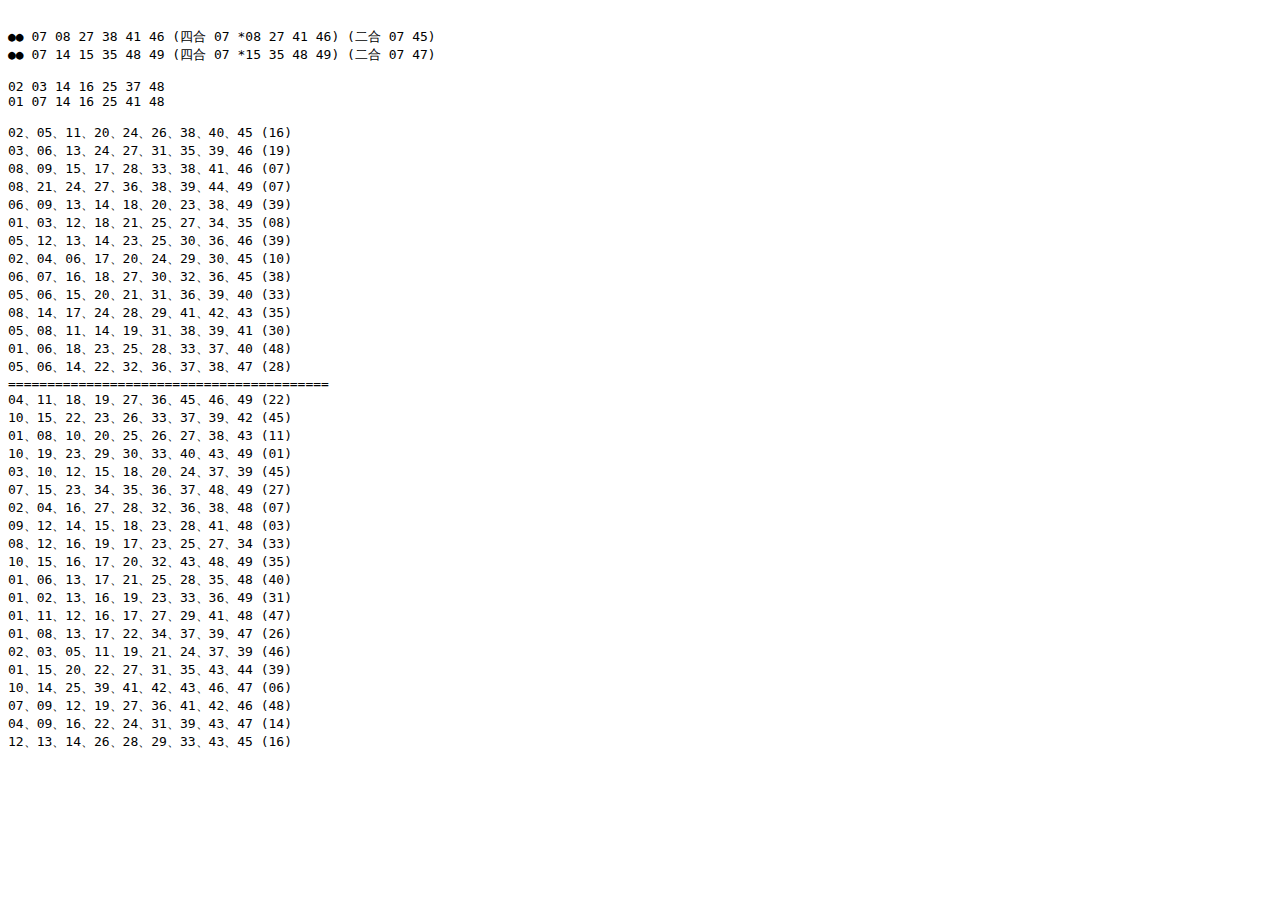
<file: big.htm>
<!DOCTYPE html>
<html lang="zh-Hant-TW">
<head>
	<meta name="viewport" content="width=device-width, initial-scale=1, shrink-to-fit=no" />
	<meta http-equiv="content-type" content="text/html;charset=utf-8" />	
	<title>大樂透號碼(春節加碼)</title>
</head>
<body>
<pre>

●● 07 08 27 38 41 46 (四合 07 *08 27 41 46) (二合 07 45)
●● 07 14 15 35 48 49 (四合 07 *15 35 48 49) (二合 07 47)

02 03 14 16 25 37 48
01 07 14 16 25 41 48 

02、05、11、20、24、26、38、40、45 (16)
03、06、13、24、27、31、35、39、46 (19)
08、09、15、17、28、33、38、41、46 (07)
08、21、24、27、36、38、39、44、49 (07)
06、09、13、14、18、20、23、38、49 (39)
01、03、12、18、21、25、27、34、35 (08)
05、12、13、14、23、25、30、36、46 (39)
02、04、06、17、20、24、29、30、45 (10)     
06、07、16、18、27、30、32、36、45 (38)
05、06、15、20、21、31、36、39、40 (33)
08、14、17、24、28、29、41、42、43 (35)
05、08、11、14、19、31、38、39、41 (30)
01、06、18、23、25、28、33、37、40 (48)
05、06、14、22、32、36、37、38、47 (28)
=========================================
04、11、18、19、27、36、45、46、49 (22)
10、15、22、23、26、33、37、39、42 (45)
01、08、10、20、25、26、27、38、43 (11)
10、19、23、29、30、33、40、43、49 (01)
03、10、12、15、18、20、24、37、39 (45)
07、15、23、34、35、36、37、48、49 (27)
02、04、16、27、28、32、36、38、48 (07)
09、12、14、15、18、23、28、41、48 (03)
08、12、16、19、17、23、25、27、34 (33)
10、15、16、17、20、32、43、48、49 (35)
01、06、13、17、21、25、28、35、48 (40)
01、02、13、16、19、23、33、36、49 (31)
01、11、12、16、17、27、29、41、48 (47)
01、08、13、17、22、34、37、39、47 (26)
02、03、05、11、19、21、24、37、39 (46)
01、15、20、22、27、31、35、43、44 (39)
10、14、25、39、41、42、43、46、47 (06)
07、09、12、19、27、36、41、42、46 (48)
04、09、16、22、24、31、39、43、47 (14)
12、13、14、26、28、29、33、43、45 (16)
</pre>
</body>
</html>
</file>
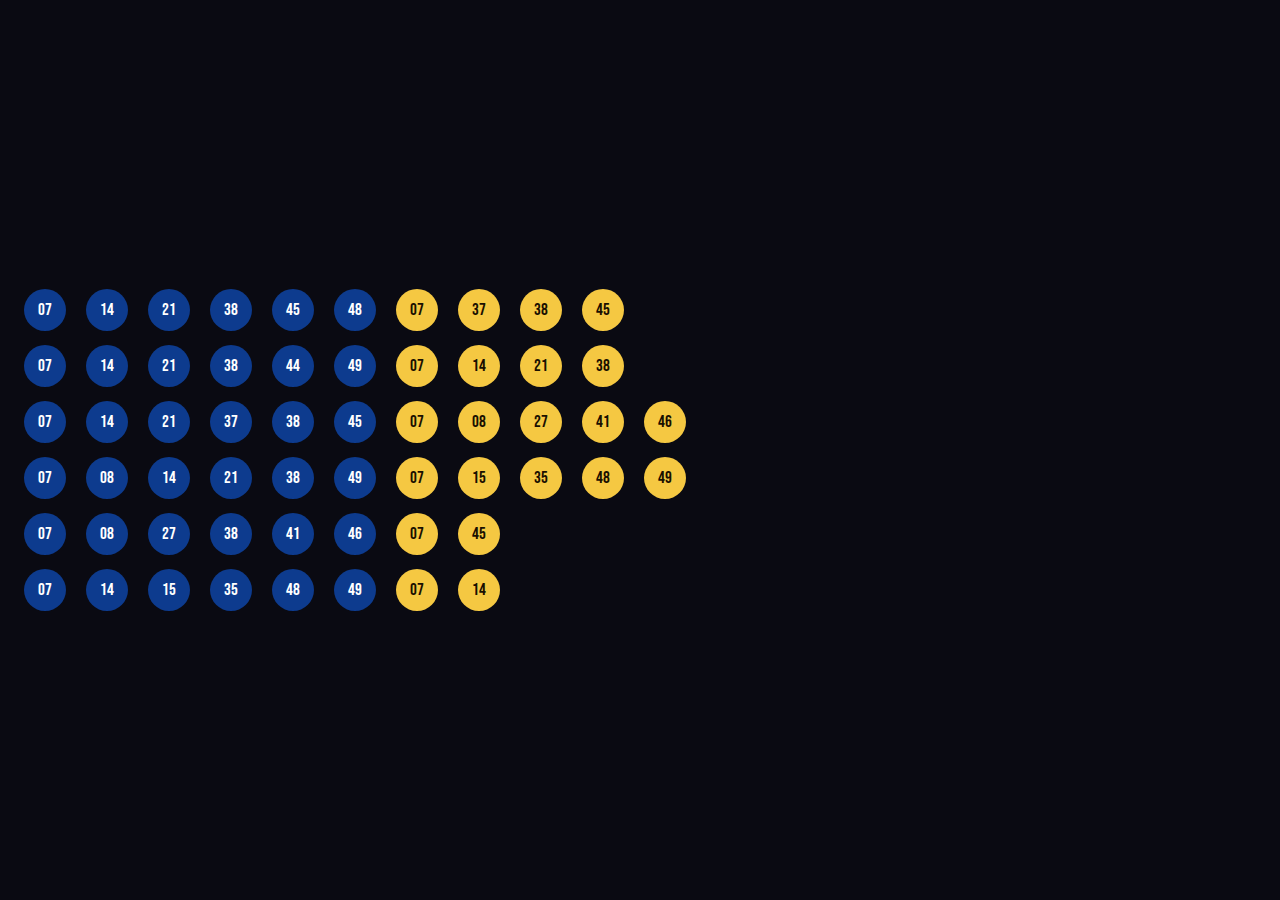
<file: big2.htm>
<!DOCTYPE html>
<html lang="en">
<head>
<meta charset="UTF-8">
<meta name="viewport" content="width=device-width, initial-scale=1.0">
<title>Lottery Numbers</title>
<link href="https://fonts.googleapis.com/css2?family=Bebas+Neue&family=DM+Sans:wght@400;500&display=swap" rel="stylesheet">
<style>
  *, *::before, *::after { box-sizing: border-box; margin: 0; padding: 0; }

  body {
    font-family: 'DM Sans', sans-serif;
    background: #0a0a12;
    min-height: 100vh;
    display: flex;
    flex-direction: column;
    align-items: flex-start;
    justify-content: center;
    gap: 40px;
    padding-left: 24px;
  }

  .title {
    font-family: 'Bebas Neue', sans-serif;
    font-size: clamp(28px, 5vw, 44px);
    letter-spacing: 0.15em;
    color: #f5c842;
    text-align: center;
  }

  .subtitle {
    font-size: 12px;
    letter-spacing: 0.25em;
    text-transform: uppercase;
    color: #6b6880;
    text-align: center;
    margin-top: -30px;
  }

  .all-rows {
    display: flex;
    flex-direction: column;
    gap: 14px;
  }

  .balls-row {
    display: flex;
    gap: 20px;
    align-items: center;
    justify-content: flex-start;
    flex-wrap: wrap;
  }

  .ball-plus {
    font-family: 'Bebas Neue', sans-serif;
    font-size: 32px;
    color: #3a3850;
    padding-bottom: 20px;
  }

  .ball-wrapper {
    display: flex;
    flex-direction: column;
    align-items: center;
    gap: 10px;
    animation: dropIn 0.6s both cubic-bezier(0.34, 1.56, 0.64, 1);
  }

  .ball {
    width: 42px;
    height: 42px;
    border-radius: 50%;
    position: relative;
    background: #0d3b8e;
  }

  .ball.powerball {
    background: #f5c842;
  }

  .ball-highlight { display: none; }

  .ball-number {
    position: absolute;
    inset: 0;
    display: flex;
    align-items: center;
    justify-content: center;
    font-family: 'Bebas Neue', sans-serif;
    font-size: 17px;
    color: #ffffff;
    user-select: none;
    letter-spacing: 0.02em;
  }

  .ball.powerball .ball-number {
    color: #1a1000;
  }

  .ball-shadow { display: none; }

  .powerball-label {
    font-size: 10px;
    letter-spacing: 0.2em;
    text-transform: uppercase;
    color: #f5c842;
    font-weight: 500;
    opacity: 0.85;
  }

  .ball-wrapper:nth-child(1) { animation-delay: 0.10s; }
  .ball-wrapper:nth-child(2) { animation-delay: 0.22s; }
  .ball-wrapper:nth-child(3) { animation-delay: 0.34s; }
  .ball-wrapper:nth-child(4) { animation-delay: 0.46s; }
  .ball-wrapper:nth-child(5) { animation-delay: 0.58s; }
  .ball-wrapper:nth-child(7) { animation-delay: 0.74s; }

  @keyframes dropIn {
    from { opacity: 0; transform: translateY(-50px) scale(0.65); }
    to   { opacity: 1; transform: translateY(0) scale(1); }
  }

  @media (max-width: 560px) {
    .ball { width: 72px; height: 72px; }
    .ball-number { font-size: 28px; }
    .balls-row { gap: 12px; }
  }
</style>
</head>
<body>


<div class="all-rows" id="all-rows"></div>

<script>
  const draws = [
    { numbers: [7,14,21,38,45,48], powerballs: [7,37,38,45] },
    { numbers: [7,14,21,38,44,49], powerballs: [7,14,21,38] },
    { numbers: [7,14,21,37,38,45], powerballs: [7,8,27,41,46] },
    { numbers: [7,08,14,21,38,49], powerballs: [7,15,35,48,49] },
    { numbers: [7,08,27,38,41,46], powerballs: [7,45] },
    { numbers: [7,14,15,35,48,49], powerballs: [7,14] },
  ];

  function makeBall(num, isPowerball) {
    const wrapper = document.createElement('div');
    wrapper.className = 'ball-wrapper';

    const ball = document.createElement('div');
    ball.className = isPowerball ? 'ball powerball' : 'ball';

    const hl = document.createElement('div');
    hl.className = 'ball-highlight';

    const numEl = document.createElement('div');
    numEl.className = 'ball-number';
    numEl.textContent = String(num).padStart(2, '0');

    ball.append(hl, numEl);
    wrapper.appendChild(ball);

    const shadow = document.createElement('div');
    shadow.className = 'ball-shadow';
    wrapper.appendChild(shadow);

    return wrapper;
  }

  const container = document.getElementById('all-rows');
  draws.forEach(draw => {
    const row = document.createElement('div');
    row.className = 'balls-row';
    draw.numbers.forEach(n => row.appendChild(makeBall(n, false)));
    draw.powerballs.forEach(p => row.appendChild(makeBall(p, true)));
    container.appendChild(row);
  });


</script>
</body>
</html>
</file>
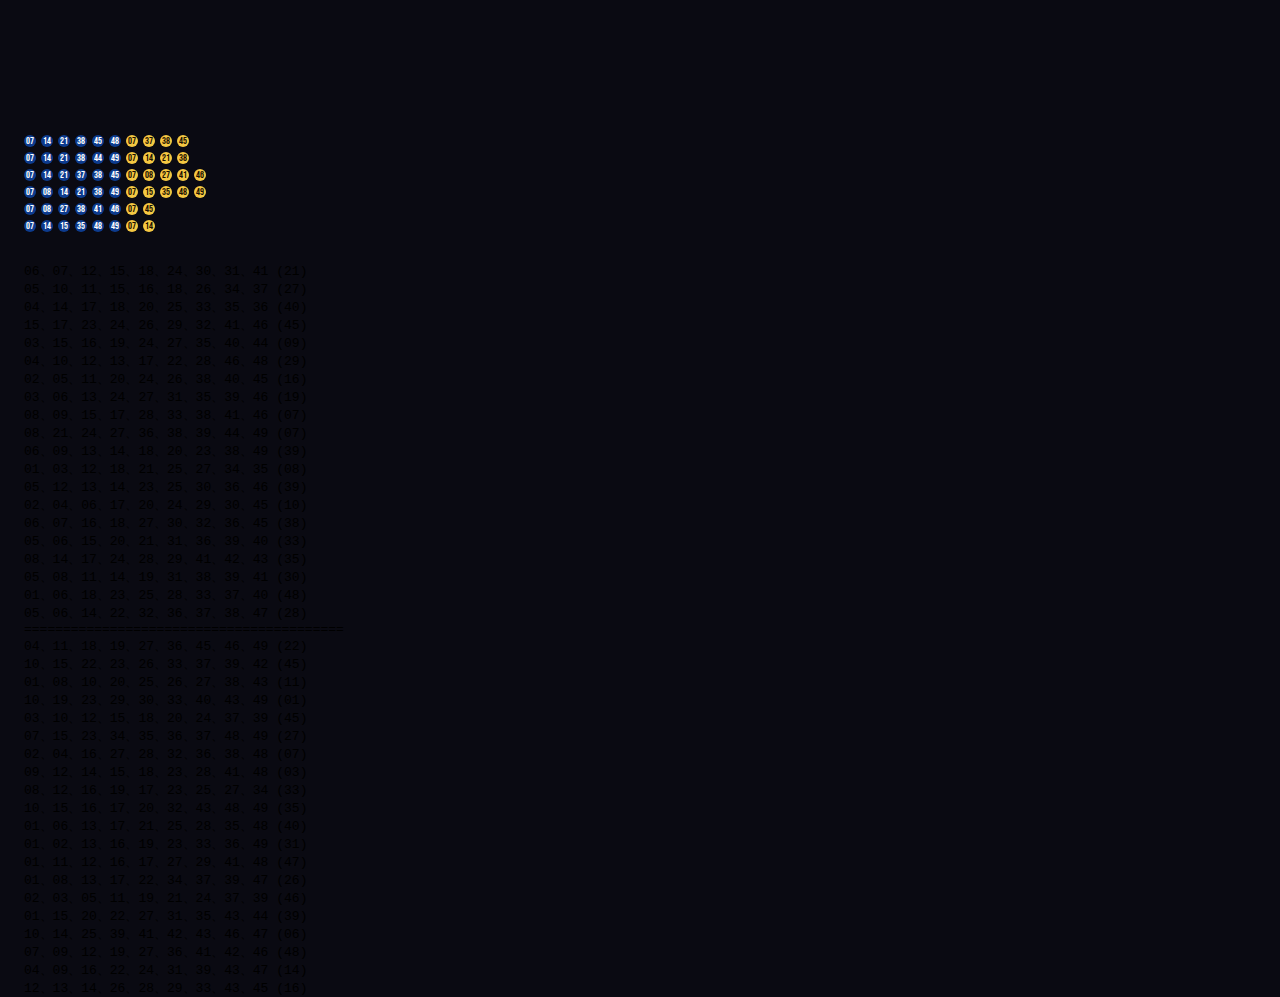
<file: big3.htm>
<!DOCTYPE html>
<!DOCTYPE html><pre>
<html lang="zh-Hant-TW">
<head>
<meta http-equiv="content-type" content="text/html;charset=utf-8" />	
<meta name="viewport" content="width=device-width, initial-scale=1, shrink-to-fit=no" />
<title>BIG LOTTO LUCKY</title>
<link href="https://fonts.googleapis.com/css2?family=Bebas+Neue&family=DM+Sans:wght@400;500&display=swap" rel="stylesheet">
<style>
  *, *::before, *::after { box-sizing: border-box; margin: 0; padding: 0; }

  body {
    font-family: 'DM Sans', sans-serif;
    background: #0a0a12;
    min-height: 100vh;
    display: flex;
    flex-direction: column;
    align-items: flex-start;
    justify-content: center;
    gap: 40px;
    padding-left: 24px;
  }

  .title {
    font-family: 'Bebas Neue', sans-serif;
    font-size: clamp(6px, 5vw, 44px);
    letter-spacing: 0.15em;
    color: #f5c842;
    text-align: center;
  }

  .subtitle {
    font-size:6px;
    letter-spacing: 0.25em;
    text-transform: uppercase;
    color: #6b6880;
    text-align: center;
    margin-top: -30px;
  }

  .all-rows {
    display: flex;
    flex-direction: column;
    gap: 5px;
  }

  .balls-row {
    display: flex;
    gap: 5px;
    align-items: center;
    justify-content: flex-start;
    flex-wrap: wrap;
  }

  .ball-plus {
    font-family: 'Bebas Neue', sans-serif;
    font-size: 12px;
    color: #3a3850;
    padding-bottom:4px;
  }

  .ball-wrapper {
    display: flex;
    flex-direction: column;
    align-items: center;
    gap: 10px;
    animation: dropIn 0.6s both cubic-bezier(0.34, 1.56, 0.64, 1);
  }

  .ball {
    width:12px;
    height:12px;
    border-radius:50%;
    position:relative;
    background: #0d3b8e;
  }

  .ball.powerball {
    width:12px;
    height:12px;
    background:#f5c842;
  }

  .ball-highlight { display: none; }

  .ball-number {
    position: absolute;
    inset: 0;
    display: flex;
    align-items: center;
    justify-content: center;
    font-family: 'Bebas Neue', sans-serif;
    font-size:10px;
    color: #ffffff;
    user-select: none;
    letter-spacing: 0.02em;
  }

  .ball.powerball .ball-number {
    color: #1a1000;
  }

  .ball-shadow { display: none; }

  .powerball-label {
    font-size:8px;
   letter-spacing:0.02em;
    text-transform:uppercase;
    color: #f5c842;
   // font-weight:200;
    opacity: 0.85;
  }

  .ball-wrapper:nth-child(1) { animation-delay: 0.10s; }
  .ball-wrapper:nth-child(2) { animation-delay: 0.22s; }
  .ball-wrapper:nth-child(3) { animation-delay: 0.34s; }
  .ball-wrapper:nth-child(4) { animation-delay: 0.46s; }
  .ball-wrapper:nth-child(5) { animation-delay: 0.58s; }
  .ball-wrapper:nth-child(7) { animation-delay: 0.74s; }

  @keyframes dropIn {
    from { opacity: 0; transform: translateY(-50px) scale(0.65); }
    to   { opacity: 1; transform: translateY(0) scale(1); }
  }

  @media (max-width: 560px) {
    .ball { width:18px; height:18px; }
    .ball-number { font-size: 14px; }
    .balls-row { gap:3px; }
  }
</style>
</head>
<body>
<div class="all-rows" id="all-rows"></div>
<div>
06、07、12、15、18、24、30、31、41 (21)
05、10、11、15、16、18、26、34、37 (27)
04、14、17、18、20、25、33、35、36 (40)
15、17、23、24、26、29、32、41、46 (45)
03、15、16、19、24、27、35、40、44 (09)
04、10、12、13、17、22、28、46、48 (29)
02、05、11、20、24、26、38、40、45 (16)
03、06、13、24、27、31、35、39、46 (19)
08、09、15、17、28、33、38、41、46 (07)
08、21、24、27、36、38、39、44、49 (07)
06、09、13、14、18、20、23、38、49 (39)
01、03、12、18、21、25、27、34、35 (08)
05、12、13、14、23、25、30、36、46 (39)
02、04、06、17、20、24、29、30、45 (10)     
06、07、16、18、27、30、32、36、45 (38)
05、06、15、20、21、31、36、39、40 (33)
08、14、17、24、28、29、41、42、43 (35)
05、08、11、14、19、31、38、39、41 (30)
01、06、18、23、25、28、33、37、40 (48)
05、06、14、22、32、36、37、38、47 (28)
=========================================
04、11、18、19、27、36、45、46、49 (22)
10、15、22、23、26、33、37、39、42 (45)
01、08、10、20、25、26、27、38、43 (11)
10、19、23、29、30、33、40、43、49 (01)
03、10、12、15、18、20、24、37、39 (45)
07、15、23、34、35、36、37、48、49 (27)
02、04、16、27、28、32、36、38、48 (07)
09、12、14、15、18、23、28、41、48 (03)
08、12、16、19、17、23、25、27、34 (33)
10、15、16、17、20、32、43、48、49 (35)
01、06、13、17、21、25、28、35、48 (40)
01、02、13、16、19、23、33、36、49 (31)
01、11、12、16、17、27、29、41、48 (47)
01、08、13、17、22、34、37、39、47 (26)
02、03、05、11、19、21、24、37、39 (46)
01、15、20、22、27、31、35、43、44 (39)
10、14、25、39、41、42、43、46、47 (06)
07、09、12、19、27、36、41、42、46 (48)
04、09、16、22、24、31、39、43、47 (14)
12、13、14、26、28、29、33、43、45 (16)
</pre>
<script>
  const draws = [
    { numbers: [7,14,21,38,45,48], powerballs: [7,37,38,45] },
    { numbers: [7,14,21,38,44,49], powerballs: [7,14,21,38] },
    { numbers: [7,14,21,37,38,45], powerballs: [7,8,27,41,46] },
    { numbers: [7,08,14,21,38,49], powerballs: [7,15,35,48,49] },
    { numbers: [7,08,27,38,41,46], powerballs: [7,45] },
    { numbers: [7,14,15,35,48,49], powerballs: [7,14] },
  ];

  function makeBall(num, isPowerball) {
    const wrapper = document.createElement('div');
    wrapper.className = 'ball-wrapper';

    const ball = document.createElement('div');
    ball.className = isPowerball ? 'ball powerball' : 'ball';

    const hl = document.createElement('div');
    hl.className = 'ball-highlight';

    const numEl = document.createElement('div');
    numEl.className = 'ball-number';
    numEl.textContent = String(num).padStart(2, '0');

    ball.append(hl, numEl);
    wrapper.appendChild(ball);

    const shadow = document.createElement('div');
    shadow.className = 'ball-shadow';
    wrapper.appendChild(shadow);

    return wrapper;
  }

  const container = document.getElementById('all-rows');
  draws.forEach(draw => {
    const row = document.createElement('div');
    row.className = 'balls-row';
    draw.numbers.forEach(n => row.appendChild(makeBall(n, false)));
    draw.powerballs.forEach(p => row.appendChild(makeBall(p, true)));
    container.appendChild(row);
  });


</script>
</body>
</html>
</file>
